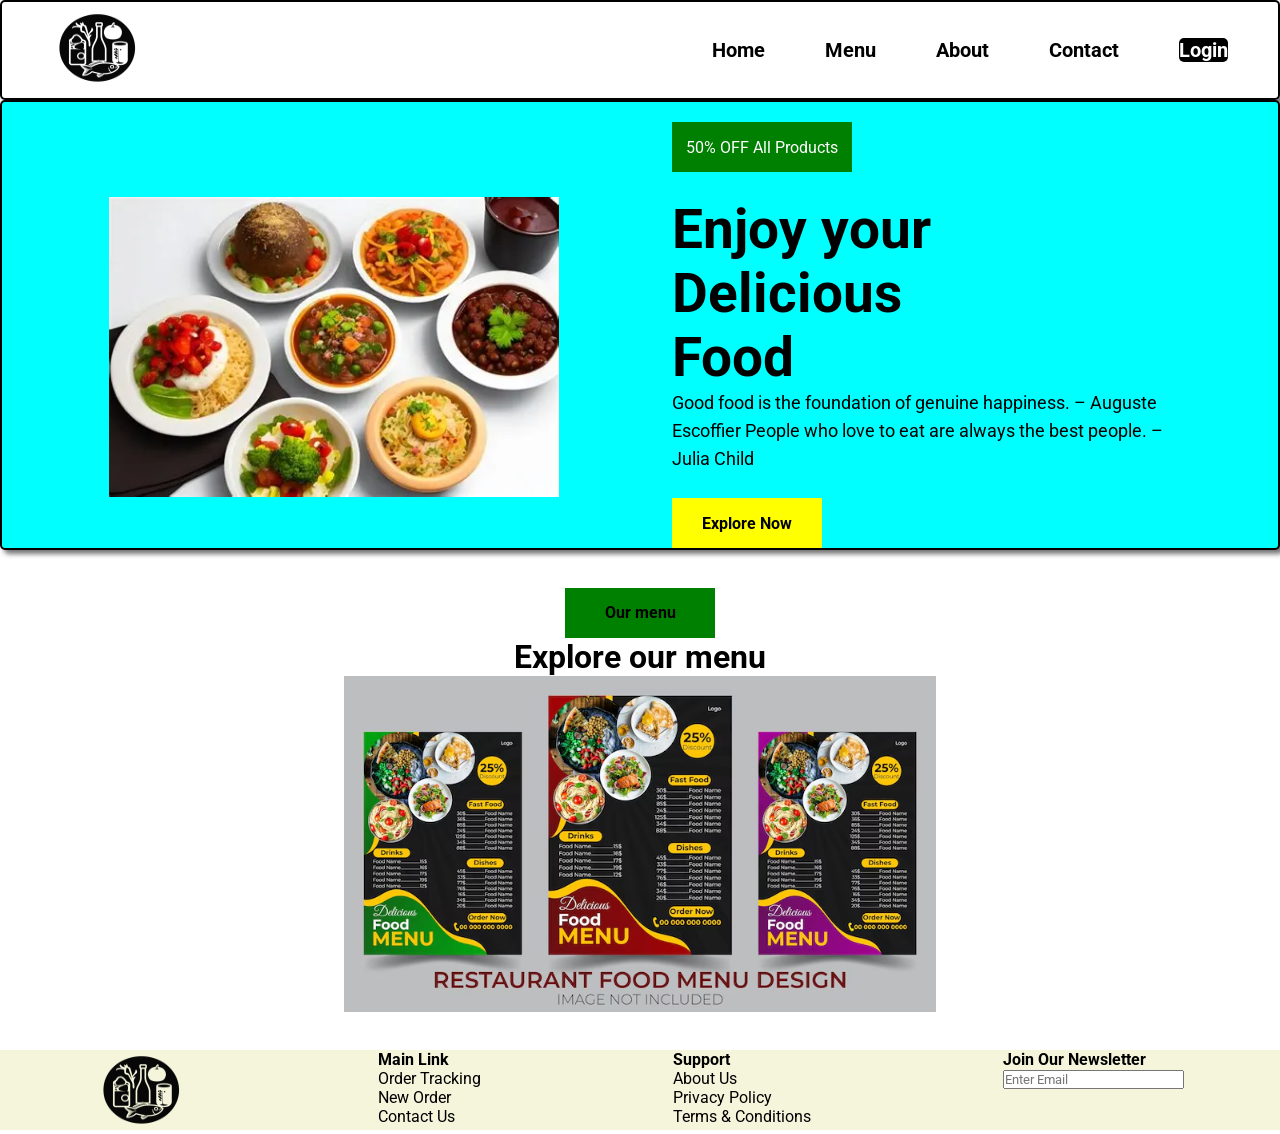
<file: index.html>
<!DOCTYPE html>
<html lang="en">
<head>
    <meta charset="UTF-8">
    <meta name="viewport" content="width=device-width, initial-scale=1.0">
    <title>Grand Project</title>
    <link rel="stylesheet" href="style.css">
    <link rel="stylesheet" href="https://cdnjs.cloudflare.com/ajax/libs/font-awesome/6.7.2/css/all.min.css">
</head>

<body>

    <div class="navbar">
        <div class="inner">
            <img src="ho.png" alt="logo" class="logo">
        </div>
       
        <div class="navburger">
            <i class="fa-solid fa-bars"></i>
           
        </div>

        <div class="container">
           
           
            <a href="#home">Home</a>
            <a href="#menu">Menu</a>
            <a href="about.html">About</a>
            <a href="contact.html">Contact</a>
            <a href="login.html" class="login">Login</a>
        </div>
    </div>

    <div class="hero" id="home">

        <div class="heroinner">
            <img src="hi.webp" alt="pic" class="pic">
        </div>

        <div class="discount">

            <div class="off">
                <p>50% OFF All Products</p>
            </div>
<div class="tag">
            <h1>Enjoy your Delicious <br> Food</h1>

            <h5>
                Good food is the foundation of genuine happiness. – Auguste Escoffier
                People who love to eat are always the best people. – Julia Child
            </h5>
            </div>

            <div class="now">
                <p>Explore Now</p>
            </div>

        </div>

    </div>
<!--features-->
<div class="features">
    <div class="Menu" id="menu">
        <p class="p">Our menu</p>
        <h1>Explore our menu</h1>
        <img class="i" src="width.avif">
    </div>
</div>
    <script src="script.js"></script>

    <!--footer-->
    <footer class="footer">
    <div class="logo">
            <img src="ho.png" alt="logo" class="logo">
       
    </div>

    <div class="links">
        <h4>Main Link</h4>
        <p>Order Tracking</p>
        <p>New Order</p>
        <p>Contact Us</p>
    </div>

    <div class="support">
        <h4>Support</h4>
        <p>About Us</p>
        <p>Privacy Policy</p>
        <p>Terms & Conditions</p>
    </div>

    <div class="newsletter">
        <h4>Join Our Newsletter</h4>
        <input type="email" placeholder="Enter Email">
    </div>
</footer>
</body>
</html>
</file>
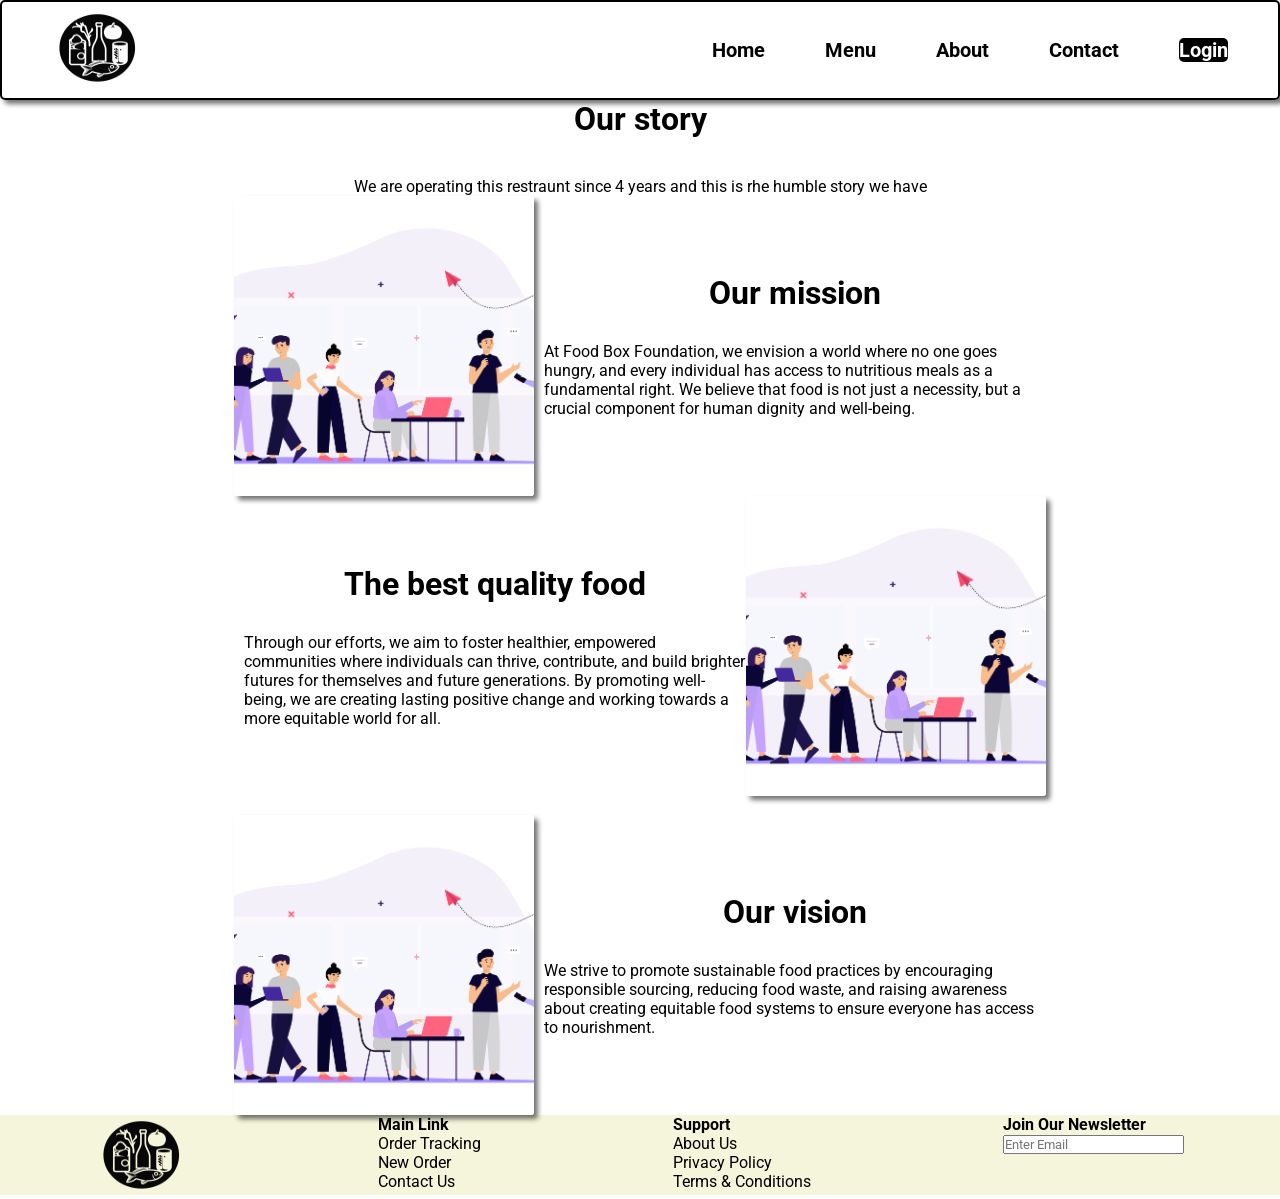
<file: about.html>
<!DOCTYPE html>
<html lang="en">
<head>
    <meta charset="UTF-8">
    <meta name="viewport" content="width=device-width, initial-scale=1.0">
    <title>Contact us</title>
    <link rel="stylesheet" href="style.css">
       <link rel="stylesheet" href="about.css">
       <link rel="stylesheet" href="https://cdnjs.cloudflare.com/ajax/libs/font-awesome/6.7.2/css/all.min.css">
</head>
</head>
<body>
    <div class="navbar">
        <div class="inner">
            <img src="ho.png" alt="logo" class="logo">
        </div>
<div class="navburger">
            <i class="fa-solid fa-bars"></i>
           
        </div>
        <div class="container">
            <a href="index.html">Home</a>
            <a href="#">Menu</a>
            <a href="about.html">About</a>
            <a href="contact.html">Contact</a>
            <a href="login.html" class="login">Login</a>
        </div>
    </div>
<div class="story">
    <h1>Our story</h1>
    <br>
    <p>We are operating this restraunt since 4 years and this is rhe humble story we have</p>
</div>
    <div class="about">
        <div class="img">
            <img src="about.jpg" alt="ill">

        </div>
        <div class="last">
         <h1>Our mission</h1>
            <p>At Food Box Foundation, we envision a world where no one goes
hungry, and every individual has access to nutritious meals as
a fundamental right. We believe that food is not just a necessity,
but a crucial component for human dignity and well-being.</p>
        </div>
    </div>

<div class="about">
    <div class="last">
         <h1>The best quality food</h1>
            <p>Through our efforts, we aim to foster healthier, empowered
communities where individuals can thrive, contribute, and build
brighter futures for themselves and future generations. By
promoting well-being, we are creating lasting positive change
and working towards a more equitable world for all. </p>
        </div>
<div class="img">
            <img src="about.jpg" alt="ill">
        </div>
</div>
<br>
 <div class="about">
        <div class="img">
            <img src="about.jpg" alt="ill">

        </div>
        <div class="last">
         <h1>Our vision</h1>
            <p>We strive to promote sustainable food practices by
encouraging responsible sourcing, reducing food waste, and
raising awareness about creating equitable food systems to
ensure everyone has access to nourishment. </p>
        </div>
    </div>
    <footer class="footer">
    <div class="logo">
            <img src="ho.png" alt="logo" class="logo">
       
    </div>

    <div class="links">
        <h4>Main Link</h4>
        <p>Order Tracking</p>
        <p>New Order</p>
        <p>Contact Us</p>
    </div>

    <div class="support">
        <h4>Support</h4>
        <p>About Us</p>
        <p>Privacy Policy</p>
        <p>Terms & Conditions</p>
    </div>

    <div class="newsletter">
        <h4>Join Our Newsletter</h4>
        <input type="email" placeholder="Enter Email">
    </div>

  <script src="script.js"></script>
</body>
</file>
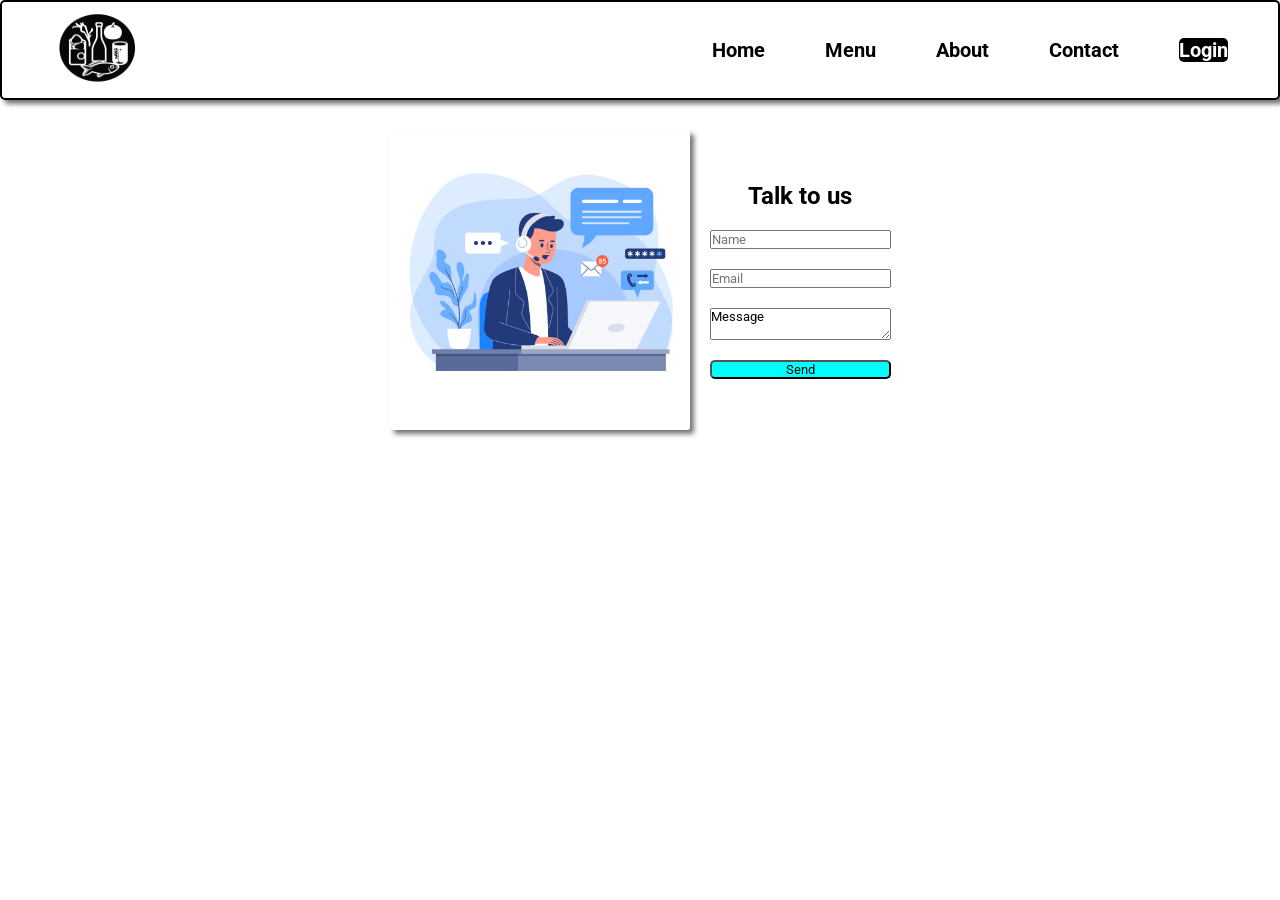
<file: contact.html>
<!DOCTYPE html>
<html lang="en">
<head>
    <meta charset="UTF-8">
    <meta name="viewport" content="width=device-width, initial-scale=1.0">
    <title>Contact us</title>
    <link rel="stylesheet" href="style.css">
       <link rel="stylesheet" href="contactus.css">
       <link rel="stylesheet" href="https://cdnjs.cloudflare.com/ajax/libs/font-awesome/6.7.2/css/all.min.css">

</head>
<body>
    <div class="navbar">
        <div class="inner">
            <img src="ho.png" alt="logo" class="logo">
        </div>
       
        <div class="navburger">
            <i class="fa-solid fa-bars"></i>
           
        </div>

        <div class="container">
           
           
            <a href="#home">Home</a>
            <a href="#menu">Menu</a>
            <a href="about.html">About</a>
            <a href="contact.html">Contact</a>
            <a href="login.html" class="login">Login</a>
        </div>
    </div>

    <div class="contact">
        <div class="image">
            <img src="ill.jpg" alt="illustrations">
        </div>
    <div class="talk">
        <h2>Talk to us</h2>
        <input type="text" placeholder="Name">
        <input type="email" placeholder="Email">
        <textarea>Message</textarea>
        <button>Send</button>

    </div>
    </div>
      <script src="script.js"></script>
</body>
</html>
</file>
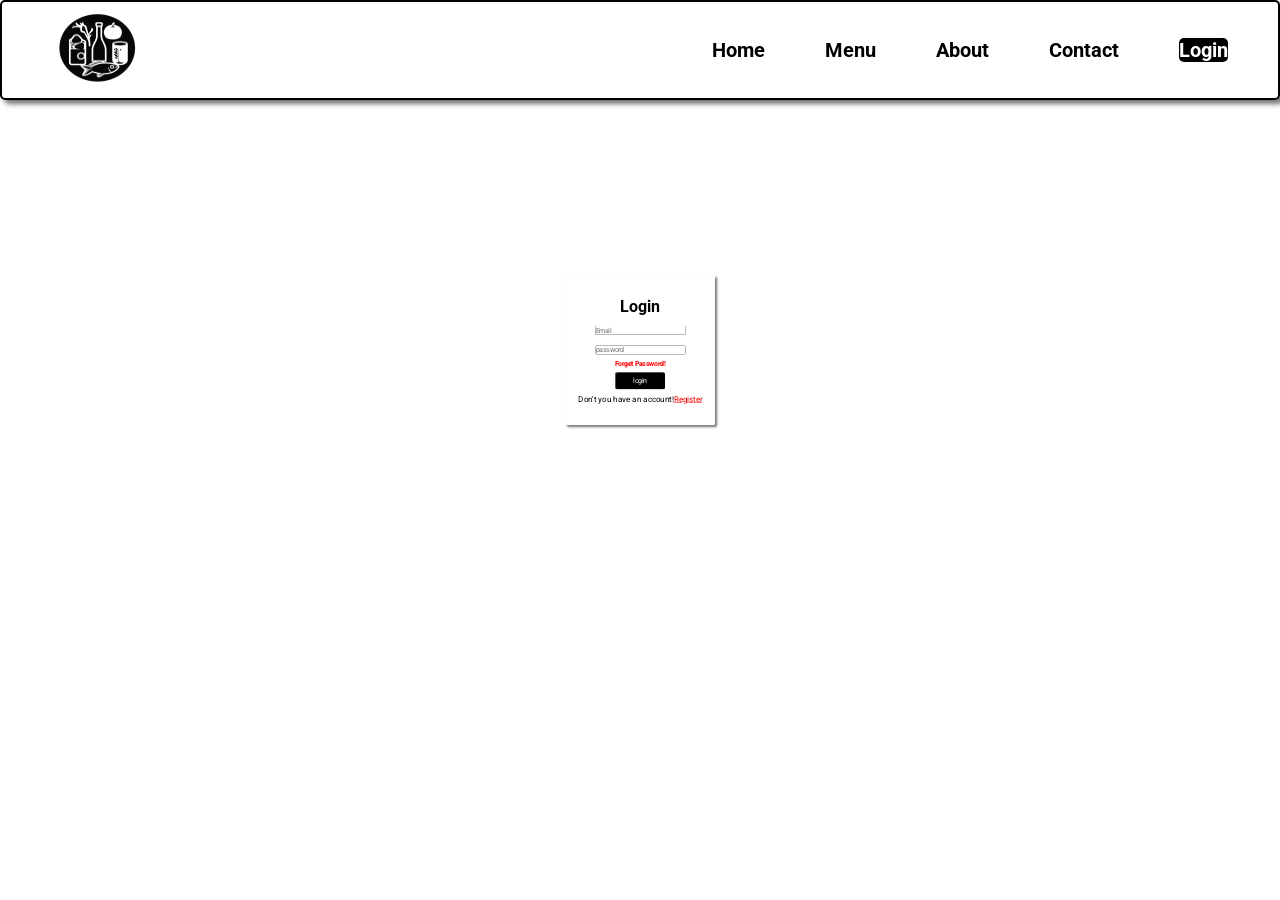
<file: login.html>
<!DOCTYPE html>
<html lang="en">
<head>
    <meta charset="UTF-8">
    <meta name="viewport" content="width=device-width, initial-scale=1.0">
    <title>Login</title>
     <link rel="stylesheet" href="style.css">
     <link rel="stylesheet" href="https://cdnjs.cloudflare.com/ajax/libs/font-awesome/6.7.2/css/all.min.css">

</head>

<body>
   <div class="navbar">
        <div class="inner">
            <img src="ho.png" alt="logo" class="logo">
        </div>
       
        <div class="navburger">
            <i class="fa-solid fa-bars"></i>
           
        </div>

        <div class="container">
           
           
            <a href="#home">Home</a>
            <a href="#menu">Menu</a>
            <a href="about.html">About</a>
            <a href="contact.html">Contact</a>
            <a href="login.html" class="login">Login</a>
        </div>
    </div>

    <div class="logincont">
        <div class="box">
        <div class="input">
            <h1> Login</h1>
            <br>
            <input type="Email" placeholder="Email">
            <br>
            <br>
            <input type="password" placeholder="password">
            <br>
            </div>
            <h5>Forget Password!</h5>
            <button>login</button>
            <p  class="register">Don't you have  an account!<a href="register.html">Register</a></p>

        </div>
    </div>
      <script src="script.js"></script>
    
</body>
</html>
</file>
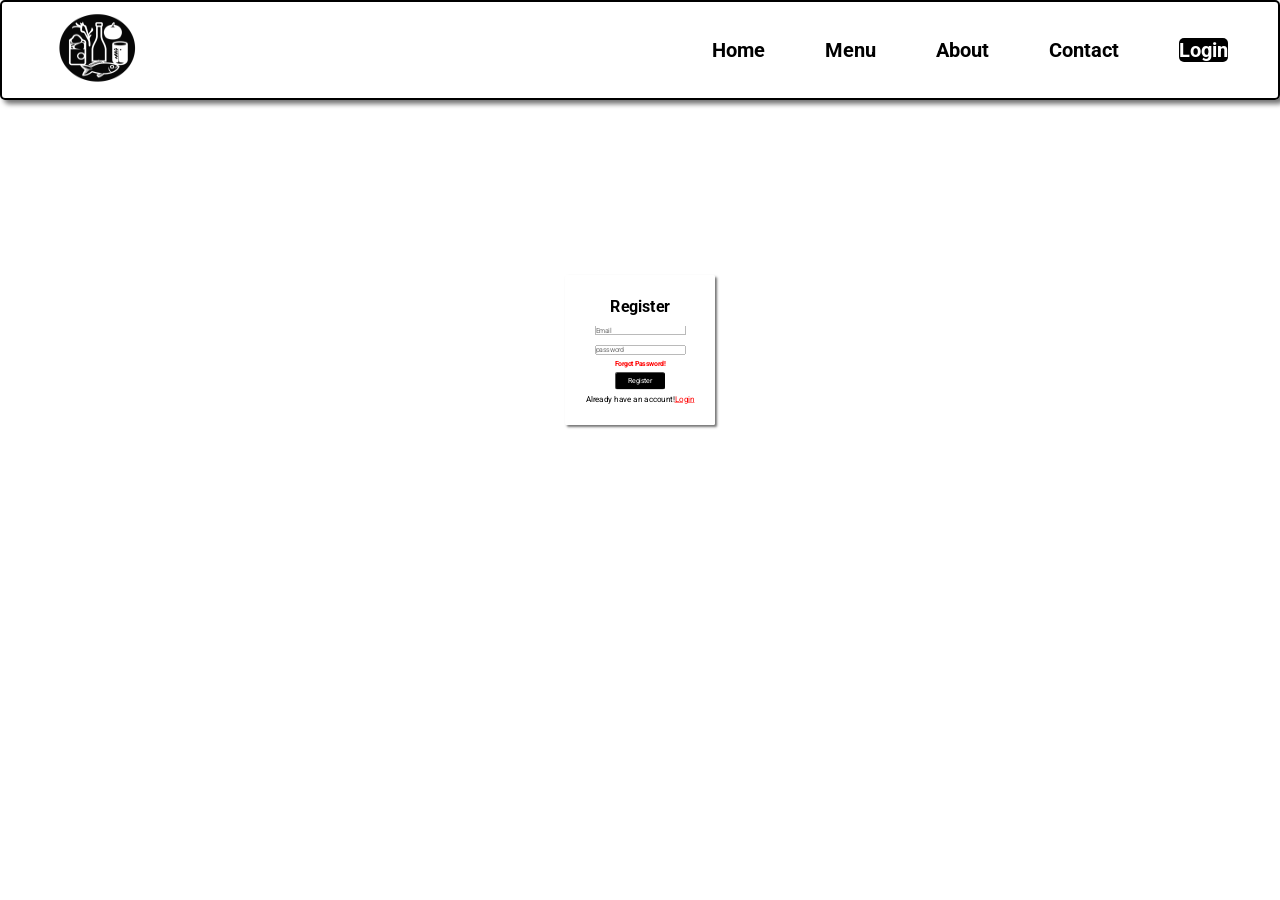
<file: register.html>
<!DOCTYPE html>
<html lang="en">
<head>
    <meta charset="UTF-8">
    <meta name="viewport" content="width=device-width, initial-scale=1.0">
    <title>Login</title>
     <link rel="stylesheet" href="style.css">
     <link rel="stylesheet" href="https://cdnjs.cloudflare.com/ajax/libs/font-awesome/6.7.2/css/all.min.css">
</head>

<body>
    <div class="navbar">
        <div class="inner">
            <img src="ho.png" alt="logo" class="logo">
        </div>
       
        <div class="navburger">
            <i class="fa-solid fa-bars"></i>
           
        </div>

        <div class="container">
           
           
            <a href="#home">Home</a>
            <a href="#menu">Menu</a>
            <a href="about.html">About</a>
            <a href="contact.html">Contact</a>
            <a href="login.html" class="login">Login</a>
        </div>
    </div>

    <div class="logincont">
        <div class="box">
        <div class="input">
            <h1> Register</h1>
            <br>
            <input type="Email" placeholder="Email">
            <br>
            <br>
            <input type="password" placeholder="password">
            <br>
            </div>
            <h5>Forgot Password!</h5>
            <button>Register</button>
            <p  class="register">Already  have  an account!<a href="login.html">Login</a></p>

        </div>
    </div>
      <script src="script.js"></script>
    
</body>
</html>
</file>
<file: style.css>
@import url('https://fonts.googleapis.com/css2?family=Roboto:ital,wght@0,100..900;1,100..900&display=swap');
*{
    margin: 0;
    padding: 0;
    box-sizing: border-box;
    font-family: "Roboto", sans-serif;
}

/* Navbar */

.navbar{
    display: flex;
    justify-content: space-between;
    align-items: center;
    width: 100%;
    height: 100px;
    padding: 0 50px;
    border: 2px solid black;
    border-radius: 5px;
    box-shadow: 4px 4px 5px rgba(0,0,0,0.55);
}
.navburger{
    display: none;
    cursor: pointer;
}

.logo{
    width: 90px;
    height: 80px;
}

.container{
    display: flex;
    gap: 60px;
}

.container a{
    text-decoration: none;
    font-size: 20px;
    font-weight: bold;
    color: black;
}

.login{
    background-color: black;
    color: white !important;
    border-radius: 5px;
}

/* Hero Section */

.hero{
    display: flex;
    justify-content: space-around;
    align-items: flex-start;
    padding: 20px 50px;
    width: 100%;
    height: 450px;
  padding-top: 0;
      box-shadow: 4px 4px 5px rgba(0,0,0,0.55);
       border-radius: 5px;
       border: 2px solid black;
       background-color: aqua;
      
}


.heroinner{
    width: 450px;
    height: 450px;
   
}

.pic{
    width: 100%;
    height: 100%;
    object-fit: contain;

}

.discount,.heroinner{
    margin-top: 20px;
}
.discount{
  display: flex;
    flex-direction: column;
    gap: 25px;
    width: 500px;
  
}

.off{
    background-color: green;
    color: white;
    width: 180px;
    height: 50px;
    display: flex;
    justify-content: center;
    align-items: center;
    flex-wrap: wrap;
}

.discount h1{
    font-size: 55px;
}

.discount h5{
    font-size: 18px;
    font-weight: normal;
    line-height: 28px;
}

.now{
    background-color: yellow;
    width: 150px;
    height: 50px;
    display: flex;
    justify-content: center;
    align-items: center;
    font-weight: bold;
    flex-wrap: wrap;
}
.features{
    width: 100%;
    height: 500px;
    display: flex;
    justify-content: center;
    align-items: center;
    flex-wrap: wrap;
 
}
 .Menu p {
background-color: green;
    width: 150px;
    height: 50px;
    font-weight: bold;
    display: flex;
    justify-content: center;
    align-items: center;
    flex-wrap: wrap;

}
.i{
   width: 80%;
    height: 80%;
    object-fit: contain;
    justify-content: center;
    align-items: center;
    flex-wrap: wrap;
    
}
.Menu{
    display: flex;
    flex-direction: column;
    align-items: center;
    text-align: center;
    flex-wrap: wrap;
   
}
.footer{
    display: flex;
    justify-content: space-around;
    background-color:beige;
    flex-wrap: wrap;
    

}
/* login.html */
.logincont{
    width: 100%;
    height: 500px;
    display: flex;
    justify-content: center;
    align-items: center;
    
}
 .box { 
        width: 300px;
    height: 300px;
    background-color: white;
    justify-content: center;
    display: flex;
    align-items: center;
    flex-direction: column;
    gap: 10px;
    border-radius: 3px;
    box-shadow: 4px 4px 5px rgba(0,0,0,0.55);
    animation: scale-down-center 0.4s cubic-bezier(0.250, 0.460, 0.450, 0.940) both;

 }
.box h5{
    color: red;

}
.box h1{
    display: flex;
    justify-content: center;
    align-items: center;
}
 .box .register a{
    color: red;
}
 .box button{
    background-color: black;
    color: white;
    height: 35px;
    width:100px;
    border-radius: 5px;
 }
a:hover{
color: rgb(77, 70, 70);
}
@keyframes slide-right {
  0% {
    -webkit-transform: translateX(0);
            transform: translateX(0);
  }
  100% {
    -webkit-transform: translateX(100px);
            transform: translateX(100px);
  }
}
@keyframes scale-down-center {
  0% {
    -webkit-transform: scale(1);
            transform: scale(1);
  }
  100% {
    -webkit-transform: scale(0.5);
            transform: scale(0.5);
  }
}

@media (max-width: 780px) {

    .hero{
        flex-direction: column;
        height: auto;
        padding: 20px;
    
    }

    .heroinner{
        width: 100%;
        height: auto;
    }

    .pic{
        width: 100%;
        height: auto;
    }

    .discount{
        width: 350px;
         align-items: flex-start;
      text-align: left;
      flex-direction: column;
        
    }

    .discount h1{
        font-size: 35px;
         align-items: center;
      text-align: center;
      flex-direction: column;
        
    }

    .discount h5{
        font-size: 16px;
        line-height: 24px;
         align-items: start;
      text-align: left;
      flex-direction: column;
    }

    .off{
      align-self: center;
      align-items: center;
      text-align: center;
    }
    .now{
        align-self: center;
 align-self: center;
      align-items: center;
      text-align: center;
    }

    .features{
        height: auto;
        padding: 30px 20px;
      
    }

    .Menu .i{
        width: 100%;
        height: auto;
    }

    .footer{
        flex-direction: column;
        align-items: center;
        text-align: center;
        gap: 30px;
        padding: 20px;
    }

    .newsletter input{
        width: 100%;
        max-width: 250px;
    }
    .off,.now{
        margin-left: 0;
    }
}
@media all and (max-width:780px) {
    .navbar{
        padding: 10px 20px;
        justify-content: space-between;
        align-items: center;
        text-align: center;
    }
    .navbar .navburger{
        display: block;
    }
    .navbar .container{
    
        padding-top: 40px;
        flex-direction: column;
        position: fixed;
        top: 0;
        right: 0;
       background-color: white;
       width: 300px;
       height: 100vh;
       padding: 30px;
      box-shadow: -5px 0 10px rgba(0,0,0,0.55);
      display: none;
    
    }
    .navbar .container.active{
        display: flex;
    }
 
}
</file>
<file: about.css>
.story{
    display: flex;
    justify-content: center;
    align-items: center;
    flex-direction: column;
    gap: 10px;
}



.about{
    display: flex;
    justify-content: center;
    align-items: center;
  
}
.img{
    width: 300px;
    height: 300px;
}
.img img{
    height: 100%;
    width: 100%;
    object-fit: cover;
    border-radius: 3px;
     box-shadow: 4px 4px 5px rgba(0,0,0,0.55);
}
.last {
    display:flex;
    flex-direction: column;
    justify-content: center;
    align-items: center;
    width: 40%;
    gap: 30px;
    padding-left: 10px;
}
@media all and (max-width:780px) {
    
    .story p{
        display: flex;
        padding-right: 0;
        text-align: center;
        justify-content: center;
    }
    .about{
        flex-direction: column;
        width: 100%;
        display: flex;
        justify-content: center;
        align-items: center;
    }
    
    .last{
        text-align: center;
    }

}
</file>
<file: contactus.css>
.contact{
    display: flex;
    justify-content: center;
    align-items: center;
  
}
.image{
    width: 300px;
    height: 300px;
}
.image img{
    height: 100%;
    width: 100%;
    object-fit: cover;
    border-radius: 3px;
     box-shadow: 4px 4px 5px rgba(0,0,0,0.55);

;
   
}
.contact ,.talk{
     gap: 20px;
}
.talk{
    display:flex;
    flex-direction: column;
}
.contact{
    margin-top: 30px;
   
}
.talk h2{
    display: flex;
    justify-content: center;
    align-items: center;
}
.talk button{
    background-color: aqua;
    border-radius: 5px;
}
@media  all and (max-width:780px){
    .contact{
        flex-direction: column;
    }
    .image{
    width: 200px;
    height: 200px;
}
.image img{
    height: 80%;
    width: 80%;
    object-fit: cover;
    padding-left: 0;
    
}
}
</file>
